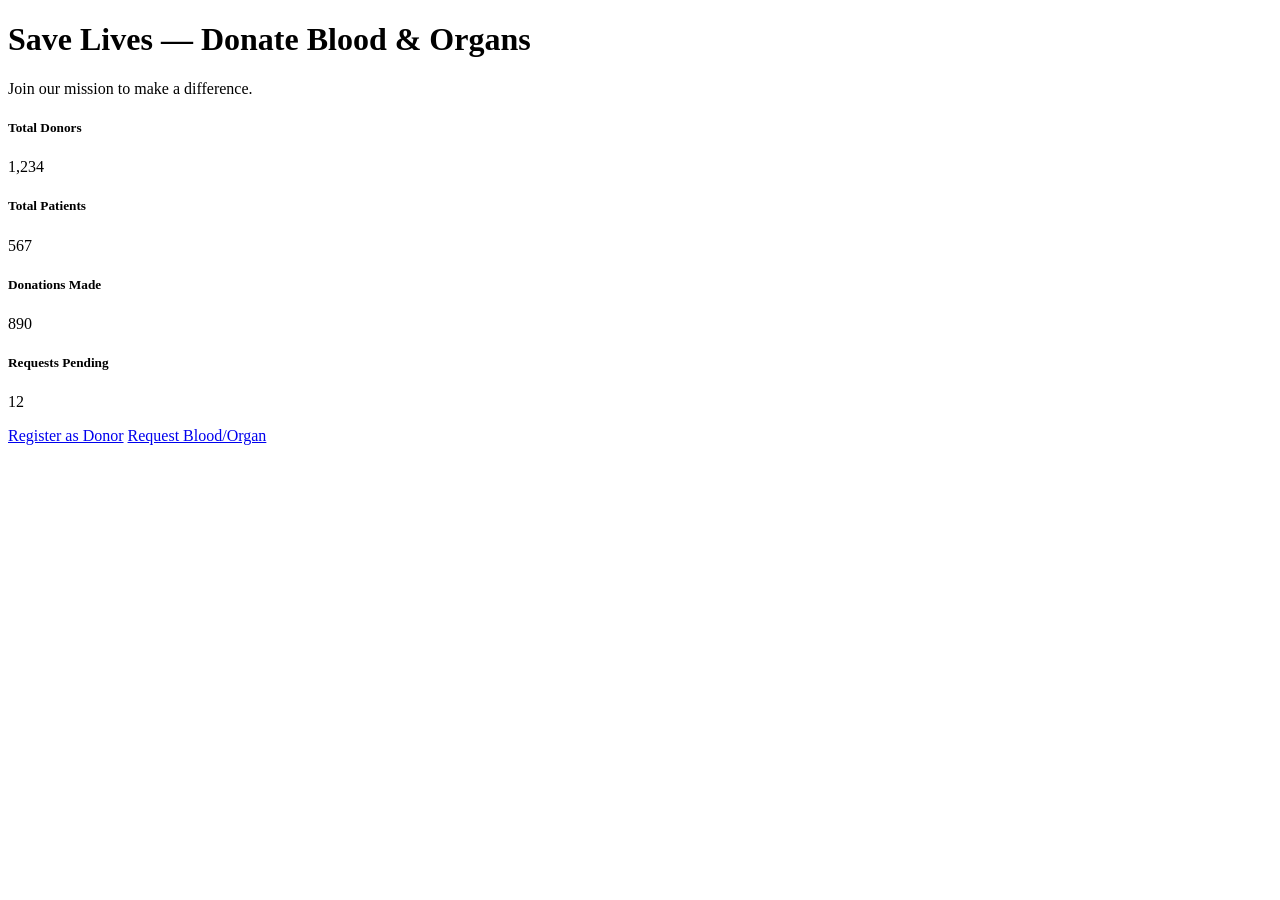
<file: target/classes/templates/index.html>
<!--
 * SRN: PES2UG24CS823 - Sharath Gowda GR
 * Home/landing page
-->
<!DOCTYPE html>
<html lang="en" xmlns:th="http://www.thymeleaf.org" th:replace="layout/base :: content">
<head>
    <title>Home - Blood & Organ Donation Management System</title>
</head>
<body>
<div class="container py-5">
    <div class="text-center mb-5">
        <h1 class="display-4">Save Lives — Donate Blood & Organs</h1>
        <p class="lead">Join our mission to make a difference.</p>
    </div>
    <div class="row mb-4">
        <div class="col-md-3">
            <div class="card text-center">
                <div class="card-body">
                    <h5 class="card-title">Total Donors</h5>
                    <p class="card-text display-6">1,234</p>
                </div>
            </div>
        </div>
        <div class="col-md-3">
            <div class="card text-center">
                <div class="card-body">
                    <h5 class="card-title">Total Patients</h5>
                    <p class="card-text display-6">567</p>
                </div>
            </div>
        </div>
        <div class="col-md-3">
            <div class="card text-center">
                <div class="card-body">
                    <h5 class="card-title">Donations Made</h5>
                    <p class="card-text display-6">890</p>
                </div>
            </div>
        </div>
        <div class="col-md-3">
            <div class="card text-center">
                <div class="card-body">
                    <h5 class="card-title">Requests Pending</h5>
                    <p class="card-text display-6">12</p>
                </div>
            </div>
        </div>
    </div>
    <div class="text-center">
        <a href="/donor/register" class="btn btn-danger btn-lg mx-2">Register as Donor</a>
        <a href="/patient/register" class="btn btn-outline-danger btn-lg mx-2">Request Blood/Organ</a>
    </div>
</div>
</body>
</html>
</file>
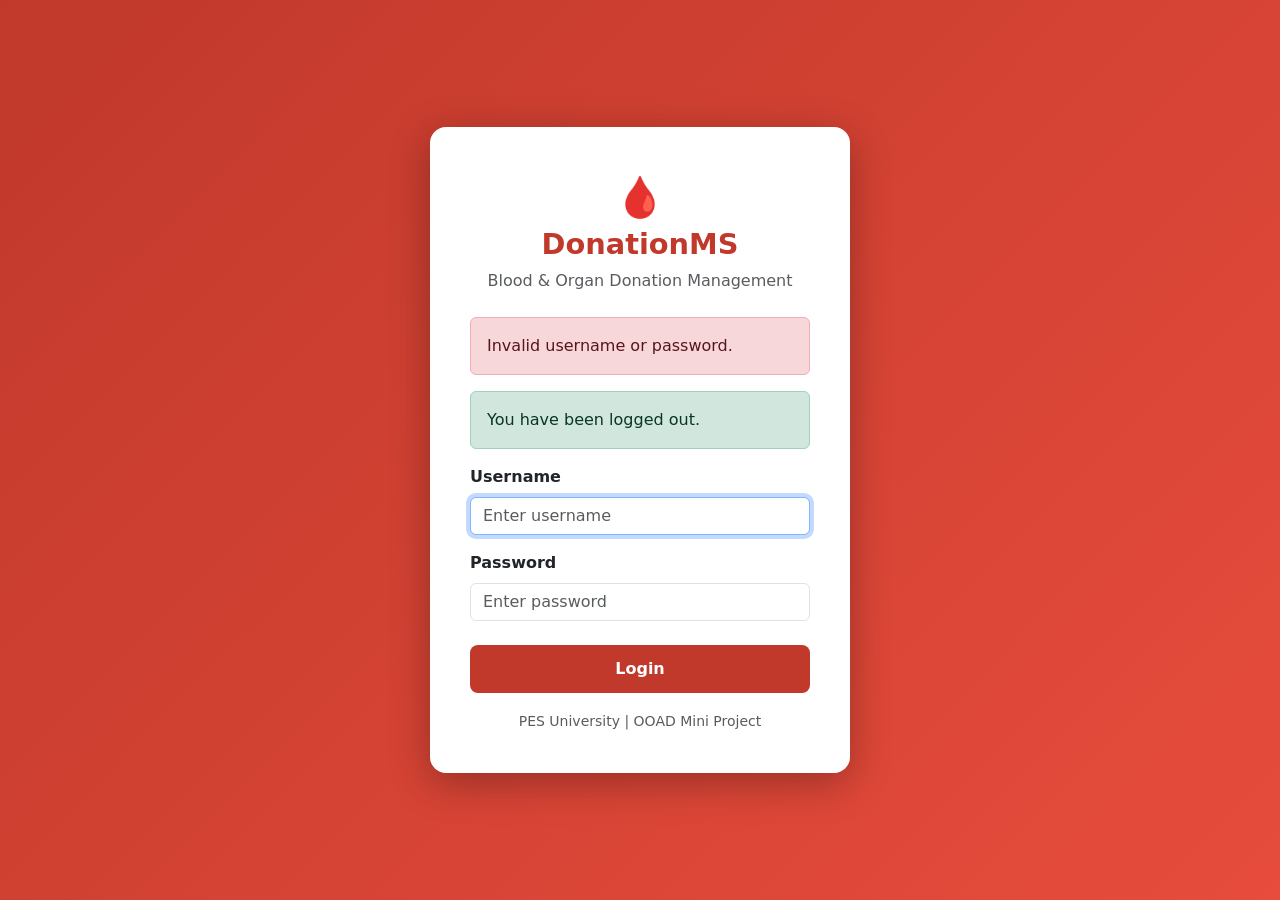
<file: target/classes/templates/login.html>
<!DOCTYPE html>
<html xmlns:th="http://www.thymeleaf.org">
<head>
    <meta charset="UTF-8">
    <title>Login - Donation Management System</title>
    <link href="https://cdn.jsdelivr.net/npm/bootstrap@5.3.0/dist/css/bootstrap.min.css" rel="stylesheet">
    <style>
        body {
            background: linear-gradient(135deg, #c0392b, #e74c3c);
            min-height: 100vh;
            display: flex;
            align-items: center;
            justify-content: center;
        }
        .login-card {
            border-radius: 16px;
            box-shadow: 0 10px 40px rgba(0,0,0,0.3);
            padding: 40px;
            background: white;
            width: 100%;
            max-width: 420px;
        }
        .brand-title {
            color: #c0392b;
            font-weight: 800;
            font-size: 1.8rem;
        }
        .btn-login {
            background: #c0392b;
            color: white;
            border: none;
            width: 100%;
            padding: 12px;
            border-radius: 8px;
            font-weight: 600;
        }
        .btn-login:hover {
            background: #a93226;
            color: white;
        }
    </style>
</head>
<body>
    <div class="login-card">
        <div class="text-center mb-4">
            <div style="font-size:2.5rem">🩸</div>
            <h2 class="brand-title">DonationMS</h2>
            <p class="text-muted">Blood & Organ Donation Management</p>
        </div>

        <div th:if="${param.error}" class="alert alert-danger">
            Invalid username or password.
        </div>
        <div th:if="${param.logout}" class="alert alert-success">
            You have been logged out.
        </div>

        <form th:action="@{/login}" method="post">
            <div class="mb-3">
                <label class="form-label fw-semibold">Username</label>
                <input type="text" name="username" class="form-control" 
                       placeholder="Enter username" required autofocus>
            </div>
            <div class="mb-4">
                <label class="form-label fw-semibold">Password</label>
                <input type="password" name="password" class="form-control" 
                       placeholder="Enter password" required>
            </div>
            <button type="submit" class="btn btn-login">Login</button>
        </form>

        <div class="text-center mt-3">
            <small class="text-muted">PES University | OOAD Mini Project</small>
        </div>
    </div>
    <script src="https://cdn.jsdelivr.net/npm/bootstrap@5.3.0/dist/js/bootstrap.bundle.min.js"></script>
</body>
</html>
</file>
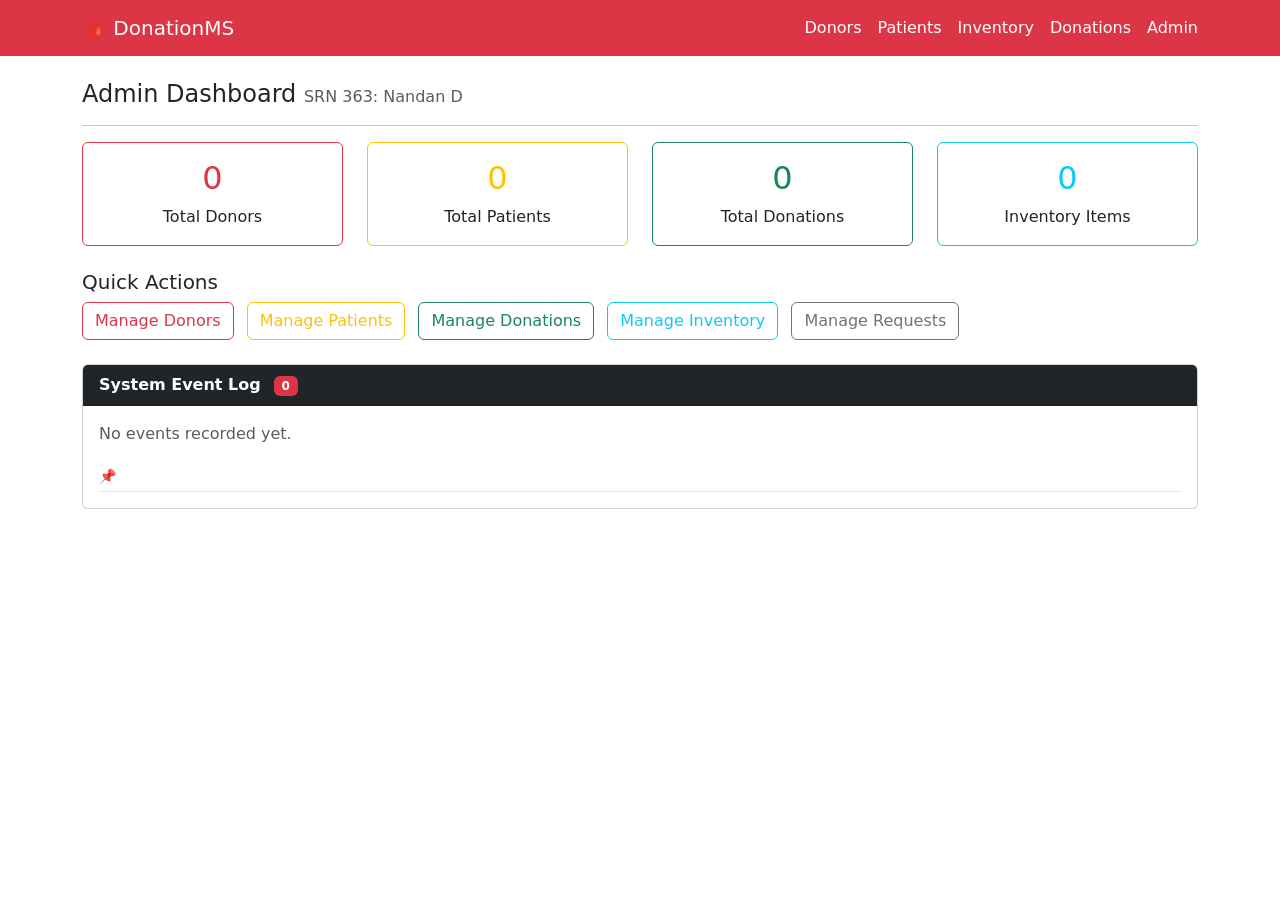
<file: target/classes/templates/admin/dashboard.html>
<!DOCTYPE html>
<html xmlns:th="http://www.thymeleaf.org">
<head>
    <meta charset="UTF-8">
    <title>Admin Dashboard - DonationMS</title>
    <link href="https://cdn.jsdelivr.net/npm/bootstrap@5.3.0/dist/css/bootstrap.min.css" rel="stylesheet">
</head>
<body>
    <nav class="navbar navbar-dark bg-danger">
        <div class="container">
            <a class="navbar-brand" href="/">🩸 DonationMS</a>
            <div class="navbar-nav flex-row gap-3">
                <a class="nav-link text-white" href="/donor/list">Donors</a>
                <a class="nav-link text-white" href="/patient/list">Patients</a>
                <a class="nav-link text-white" href="/inventory">Inventory</a>
                <a class="nav-link text-white" href="/donation/list">Donations</a>
                <a class="nav-link text-white" href="/admin/dashboard">Admin</a>
            </div>
        </div>
    </nav>

    <div class="container mt-4">
        <h4>Admin Dashboard
            <small class="text-muted fs-6">SRN 363: Nandan D</small>
        </h4>
        <hr>

        <!-- Stats Row -->
        <div class="row mb-4">
            <div class="col-md-3">
                <div class="card text-center border-danger">
                    <div class="card-body">
                        <h2 class="text-danger" th:text="${totalDonors}">0</h2>
                        <p class="mb-0">Total Donors</p>
                    </div>
                </div>
            </div>
            <div class="col-md-3">
                <div class="card text-center border-warning">
                    <div class="card-body">
                        <h2 class="text-warning" th:text="${totalPatients}">0</h2>
                        <p class="mb-0">Total Patients</p>
                    </div>
                </div>
            </div>
            <div class="col-md-3">
                <div class="card text-center border-success">
                    <div class="card-body">
                        <h2 class="text-success" th:text="${totalDonations}">0</h2>
                        <p class="mb-0">Total Donations</p>
                    </div>
                </div>
            </div>
            <div class="col-md-3">
                <div class="card text-center border-info">
                    <div class="card-body">
                        <h2 class="text-info" th:text="${totalInventory}">0</h2>
                        <p class="mb-0">Inventory Items</p>
                    </div>
                </div>
            </div>
        </div>

        <!-- Quick Links -->
        <div class="row mb-4">
            <div class="col-12">
                <h5>Quick Actions</h5>
                <a href="/donor/list" class="btn btn-outline-danger me-2">Manage Donors</a>
                <a href="/patient/list" class="btn btn-outline-warning me-2">Manage Patients</a>
                <a href="/donation/list" class="btn btn-outline-success me-2">Manage Donations</a>
                <a href="/inventory" class="btn btn-outline-info me-2">Manage Inventory</a>
                <a href="/request/list" class="btn btn-outline-secondary me-2">Manage Requests</a>
            </div>
        </div>

        <!-- Event Log - Singleton Pattern Demo -->
        <div class="card">
            <div class="card-header bg-dark text-white">
                <strong>System Event Log</strong>
                <span class="badge bg-danger ms-2" th:text="${eventCount}">0</span>
                <small class="text-muted ms-2">
                    (Singleton Pattern - EventManager)
                </small>
            </div>
            <div class="card-body" style="max-height:200px; overflow-y:auto;">
                <p th:if="${#lists.isEmpty(eventHistory)}" class="text-muted">
                    No events recorded yet.
                </p>
                <ul class="list-unstyled mb-0">
                    <li th:each="event : ${eventHistory}"
                        class="border-bottom py-1 small">
                        📌 <span th:text="${event}"></span>
                    </li>
                </ul>
            </div>
        </div>
    </div>
    <script src="https://cdn.jsdelivr.net/npm/bootstrap@5.3.0/dist/js/bootstrap.bundle.min.js"></script>
</body>
</html>
</file>
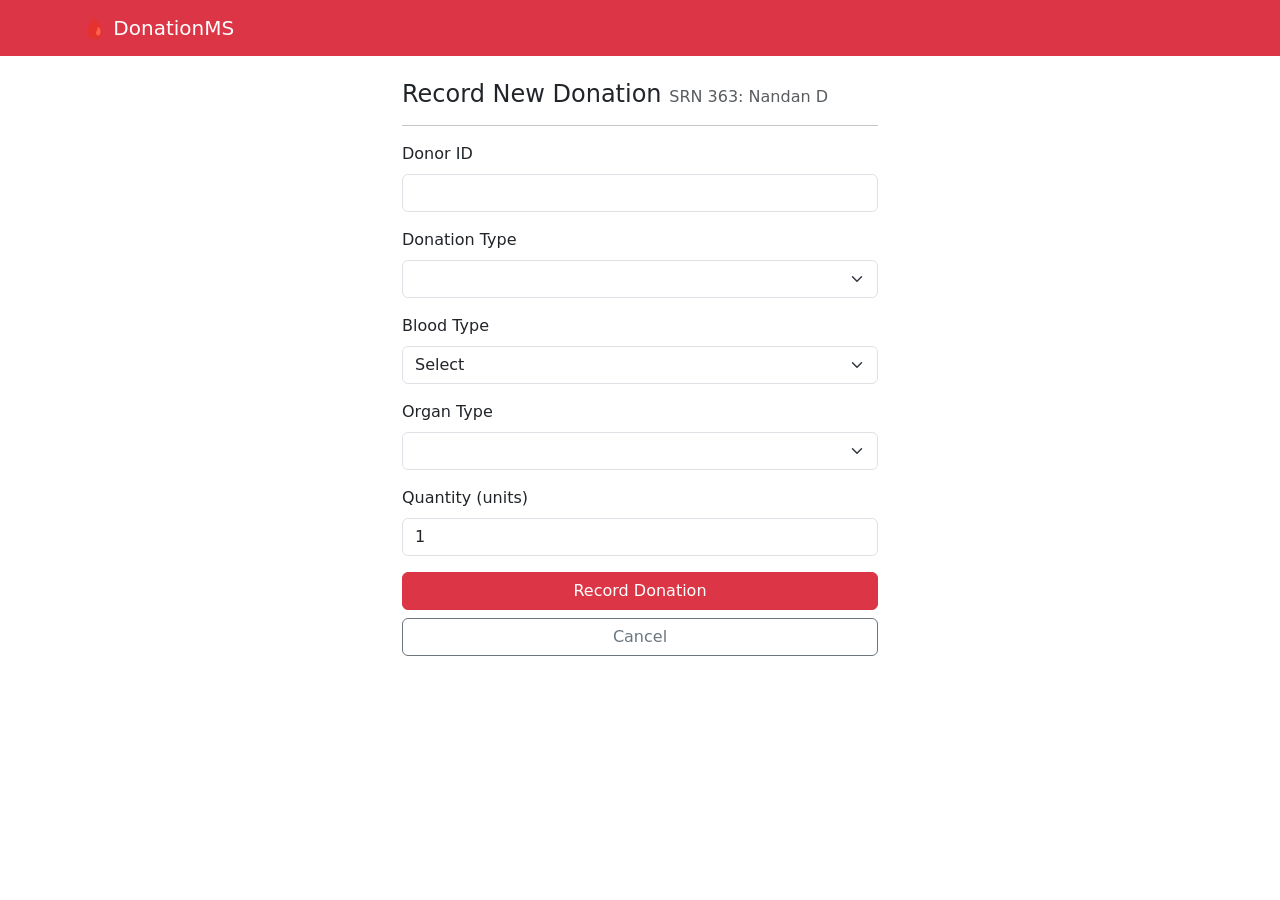
<file: target/classes/templates/donation/new.html>
<!DOCTYPE html>
<html xmlns:th="http://www.thymeleaf.org">
<head>
    <meta charset="UTF-8">
    <title>New Donation - DonationMS</title>
    <link href="https://cdn.jsdelivr.net/npm/bootstrap@5.3.0/dist/css/bootstrap.min.css" rel="stylesheet">
</head>
<body>
    <nav class="navbar navbar-dark bg-danger">
        <div class="container">
            <a class="navbar-brand" href="/">🩸 DonationMS</a>
        </div>
    </nav>

    <div class="container mt-4" style="max-width:500px">
        <h4>Record New Donation
            <small class="text-muted fs-6">SRN 363: Nandan D</small>
        </h4>
        <hr>
        <form th:action="@{/donation/new}" method="post">
            <div class="mb-3">
                <label class="form-label">Donor ID</label>
                <input type="number" name="donorId" class="form-control" required>
            </div>
            <div class="mb-3">
                <label class="form-label">Donation Type</label>
                <select name="donationType" class="form-select" required>
                    <option th:each="dt : ${donationTypes}"
                            th:value="${dt}" th:text="${dt}"></option>
                </select>
            </div>
            <div class="mb-3">
                <label class="form-label">Blood Type</label>
                <select name="bloodType" class="form-select">
                    <option value="">Select</option>
                    <option th:each="bt : ${bloodTypes}"
                            th:value="${bt}" th:text="${bt}"></option>
                </select>
            </div>
            <div class="mb-3">
                <label class="form-label">Organ Type</label>
                <select name="organType" class="form-select">
                    <option th:each="ot : ${organTypes}"
                            th:value="${ot}" th:text="${ot}"></option>
                </select>
            </div>
            <div class="mb-3">
                <label class="form-label">Quantity (units)</label>
                <input type="number" name="quantity" class="form-control" min="1" value="1">
            </div>
            <button type="submit" class="btn btn-danger w-100">
                Record Donation
            </button>
            <a href="/donation/list" class="btn btn-outline-secondary w-100 mt-2">
                Cancel
            </a>
        </form>
    </div>
    <script src="https://cdn.jsdelivr.net/npm/bootstrap@5.3.0/dist/js/bootstrap.bundle.min.js"></script>
</body>
</html>
</file>
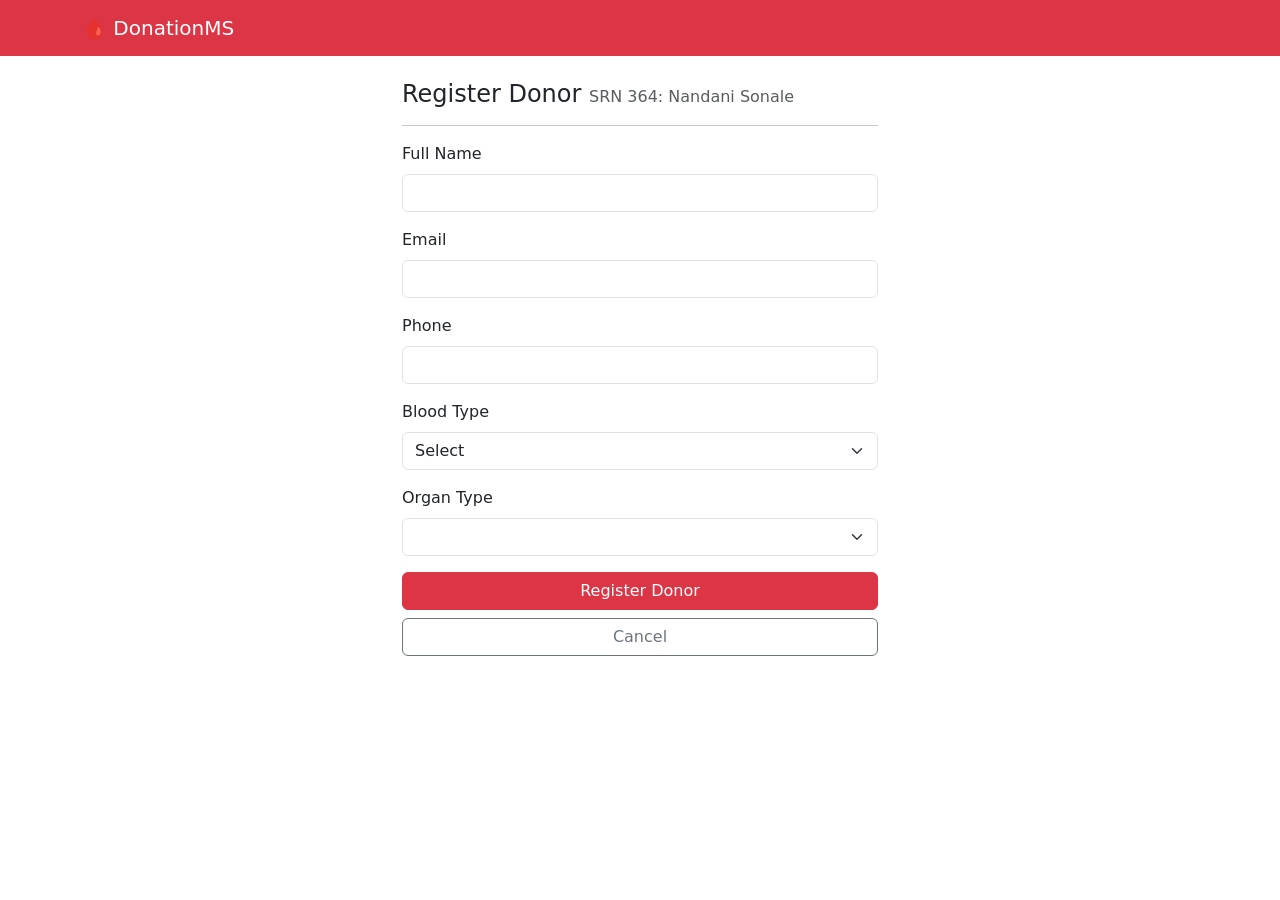
<file: target/classes/templates/donor/register.html>
<!DOCTYPE html>
<html xmlns:th="http://www.thymeleaf.org">
<head>
    <meta charset="UTF-8">
    <title>Register Donor - DonationMS</title>
    <link href="https://cdn.jsdelivr.net/npm/bootstrap@5.3.0/dist/css/bootstrap.min.css" rel="stylesheet">
</head>
<body>
    <nav class="navbar navbar-dark bg-danger">
        <div class="container">
            <a class="navbar-brand" href="/">🩸 DonationMS</a>
        </div>
    </nav>

    <div class="container mt-4" style="max-width: 500px">
        <h4>Register Donor 
            <small class="text-muted fs-6">SRN 364: Nandani Sonale</small>
        </h4>
        <hr>
        <form th:action="@{/donor/register}" method="post">
            <div class="mb-3">
                <label class="form-label">Full Name</label>
                <input type="text" name="name" class="form-control" required>
            </div>
            <div class="mb-3">
                <label class="form-label">Email</label>
                <input type="email" name="email" class="form-control" required>
            </div>
            <div class="mb-3">
                <label class="form-label">Phone</label>
                <input type="text" name="phone" class="form-control">
            </div>
            <div class="mb-3">
                <label class="form-label">Blood Type</label>
                <select name="bloodType" class="form-select" required>
                    <option value="">Select</option>
                    <option th:each="bt : ${bloodTypes}" 
                            th:value="${bt}" th:text="${bt}"></option>
                </select>
            </div>
            <div class="mb-3">
                <label class="form-label">Organ Type</label>
                <select name="organType" class="form-select">
                    <option th:each="ot : ${organTypes}" 
                            th:value="${ot}" th:text="${ot}"></option>
                </select>
            </div>
            <button type="submit" class="btn btn-danger w-100">
                Register Donor
            </button>
            <a href="/donor/list" class="btn btn-outline-secondary w-100 mt-2">
                Cancel
            </a>
        </form>
    </div>
    <script src="https://cdn.jsdelivr.net/npm/bootstrap@5.3.0/dist/js/bootstrap.bundle.min.js"></script>
</body>
</html>
</file>
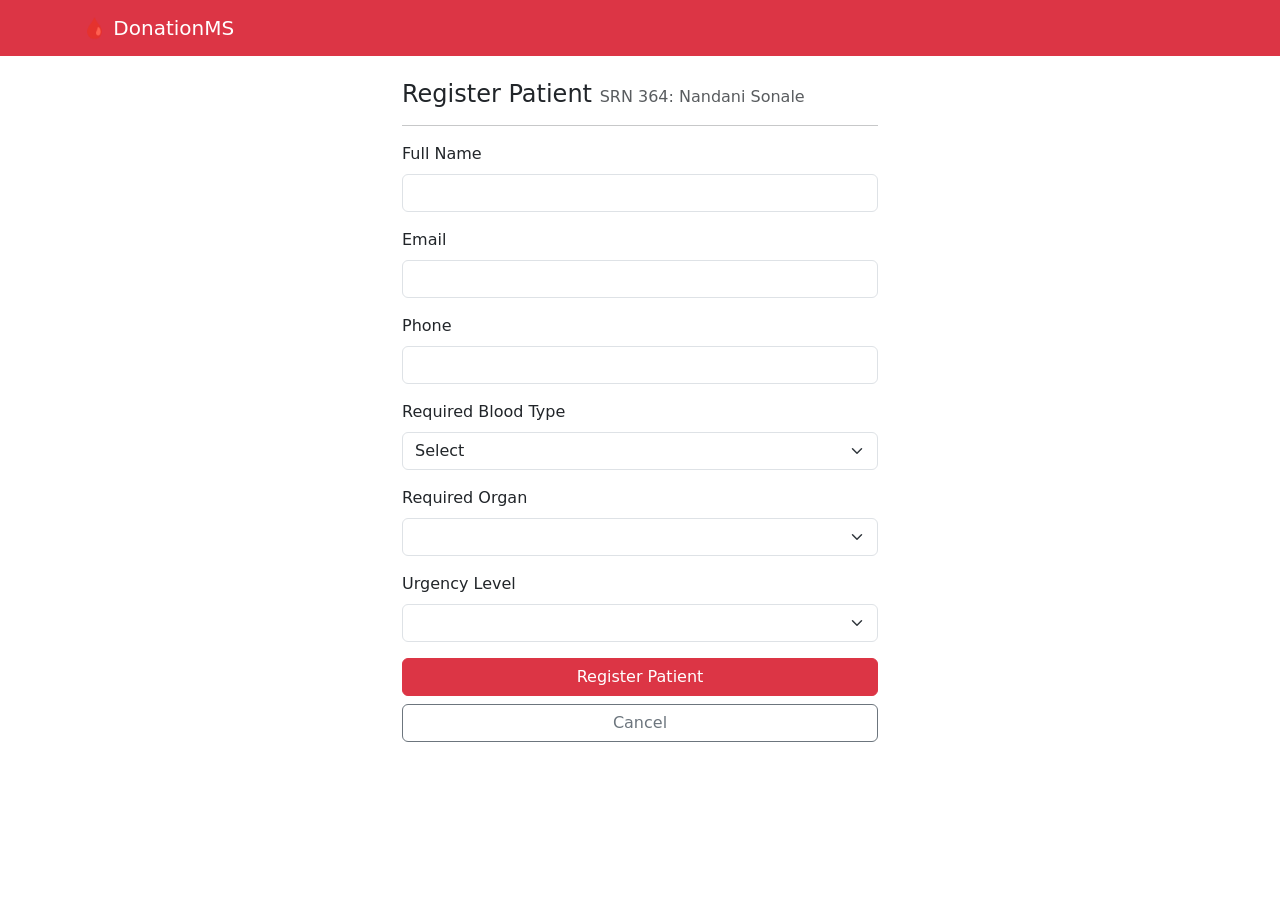
<file: target/classes/templates/patient/register.html>
<!DOCTYPE html>
<html xmlns:th="http://www.thymeleaf.org">
<head>
    <meta charset="UTF-8">
    <title>Register Patient - DonationMS</title>
    <link href="https://cdn.jsdelivr.net/npm/bootstrap@5.3.0/dist/css/bootstrap.min.css" rel="stylesheet">
</head>
<body>
    <nav class="navbar navbar-dark bg-danger">
        <div class="container">
            <a class="navbar-brand" href="/">🩸 DonationMS</a>
        </div>
    </nav>

    <div class="container mt-4" style="max-width: 500px">
        <h4>Register Patient
            <small class="text-muted fs-6">SRN 364: Nandani Sonale</small>
        </h4>
        <hr>
        <form th:action="@{/patient/register}" method="post">
            <div class="mb-3">
                <label class="form-label">Full Name</label>
                <input type="text" name="name" class="form-control" required>
            </div>
            <div class="mb-3">
                <label class="form-label">Email</label>
                <input type="email" name="email" class="form-control" required>
            </div>
            <div class="mb-3">
                <label class="form-label">Phone</label>
                <input type="text" name="phone" class="form-control">
            </div>
            <div class="mb-3">
                <label class="form-label">Required Blood Type</label>
                <select name="requiredBloodType" class="form-select" required>
                    <option value="">Select</option>
                    <option th:each="bt : ${bloodTypes}" 
                            th:value="${bt}" th:text="${bt}"></option>
                </select>
            </div>
            <div class="mb-3">
                <label class="form-label">Required Organ</label>
                <select name="requiredOrgan" class="form-select">
                    <option th:each="ot : ${organTypes}" 
                            th:value="${ot}" th:text="${ot}"></option>
                </select>
            </div>
            <div class="mb-3">
                <label class="form-label">Urgency Level</label>
                <select name="urgencyLevel" class="form-select" required>
                    <option th:each="ul : ${urgencyLevels}" 
                            th:value="${ul}" th:text="${ul}"></option>
                </select>
            </div>
            <button type="submit" class="btn btn-danger w-100">
                Register Patient
            </button>
            <a href="/patient/list" 
               class="btn btn-outline-secondary w-100 mt-2">Cancel</a>
        </form>
    </div>
    <script src="https://cdn.jsdelivr.net/npm/bootstrap@5.3.0/dist/js/bootstrap.bundle.min.js"></script>
</body>
</html>
</file>
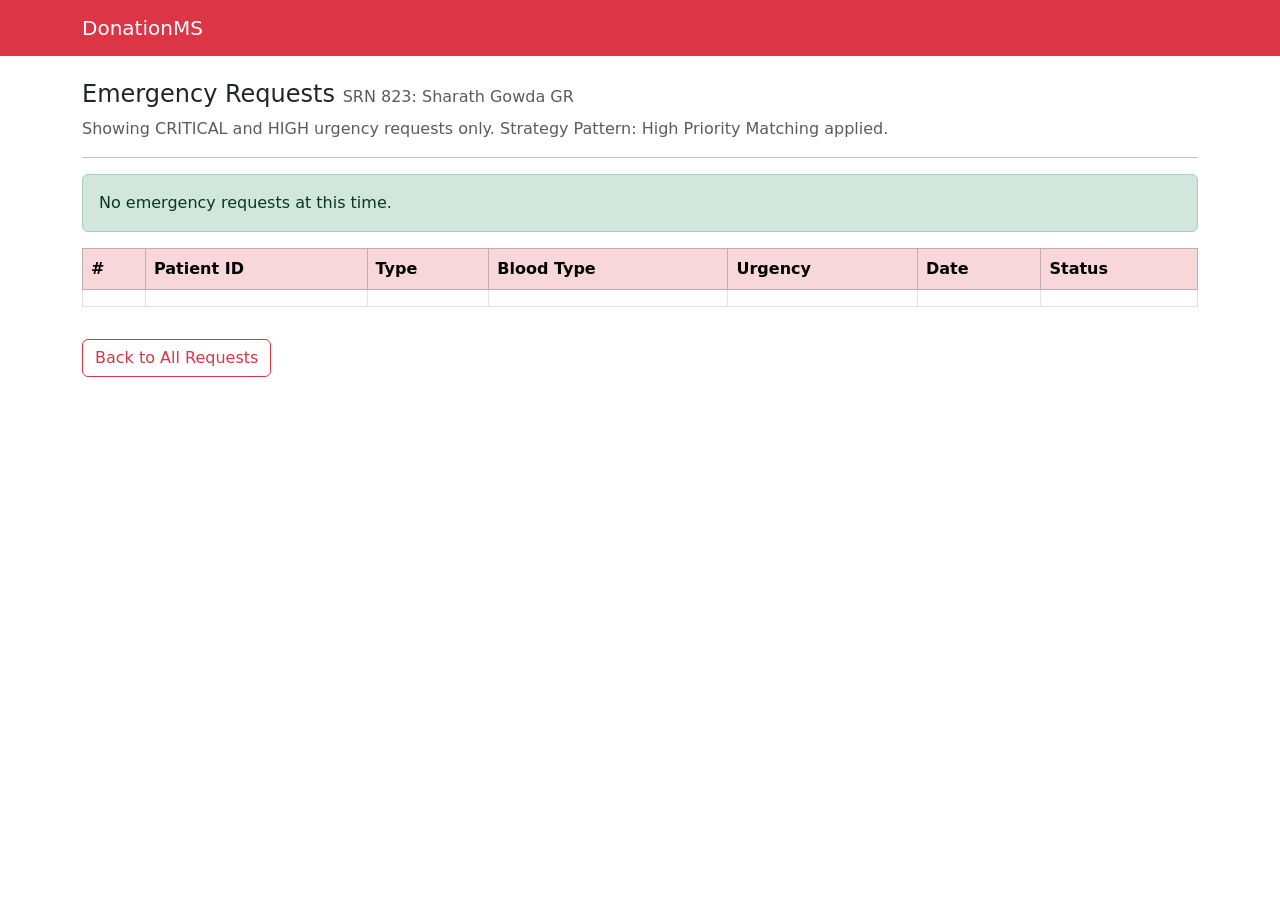
<file: target/classes/templates/request/emergency.html>
<!DOCTYPE html>
<html xmlns:th="http://www.thymeleaf.org">
<head>
    <meta charset="UTF-8">
    <title>Emergency Requests - DonationMS</title>
    <link href="https://cdn.jsdelivr.net/npm/bootstrap@5.3.0/dist/css/bootstrap.min.css" rel="stylesheet">
</head>
<body>
    <nav class="navbar navbar-dark bg-danger">
        <div class="container">
            <a class="navbar-brand" href="/">DonationMS</a>
        </div>
    </nav>

    <div class="container mt-4">
        <h4>Emergency Requests
            <small class="text-muted fs-6">SRN 823: Sharath Gowda GR</small>
        </h4>
        <p class="text-muted">
            Showing CRITICAL and HIGH urgency requests only.
            Strategy Pattern: High Priority Matching applied.
        </p>
        <hr>

        <div th:if="${#lists.isEmpty(requests)}"
             class="alert alert-success">
            No emergency requests at this time.
        </div>

        <table class="table table-bordered table-hover"
               th:if="${!#lists.isEmpty(requests)}">
            <thead class="table-danger">
                <tr>
                    <th>#</th>
                    <th>Patient ID</th>
                    <th>Type</th>
                    <th>Blood Type</th>
                    <th>Urgency</th>
                    <th>Date</th>
                    <th>Status</th>
                </tr>
            </thead>
            <tbody>
                <tr th:each="r : ${requests}">
                    <td th:text="${r.requestId}"></td>
                    <td th:text="${r.patientId}"></td>
                    <td th:text="${r.requestType}"></td>
                    <td th:text="${r.bloodType}"></td>
                    <td>
                        <span class="badge bg-danger"
                              th:text="${r.urgencyLevel}"></span>
                    </td>
                    <td th:text="${r.requestDate}"></td>
                    <td th:text="${r.status}"></td>
                </tr>
            </tbody>
        </table>

        <a href="/request/list" class="btn btn-outline-danger mt-3">
            Back to All Requests
        </a>
    </div>
    <script src="https://cdn.jsdelivr.net/npm/bootstrap@5.3.0/dist/js/bootstrap.bundle.min.js"></script>
</body>
</html>
</file>
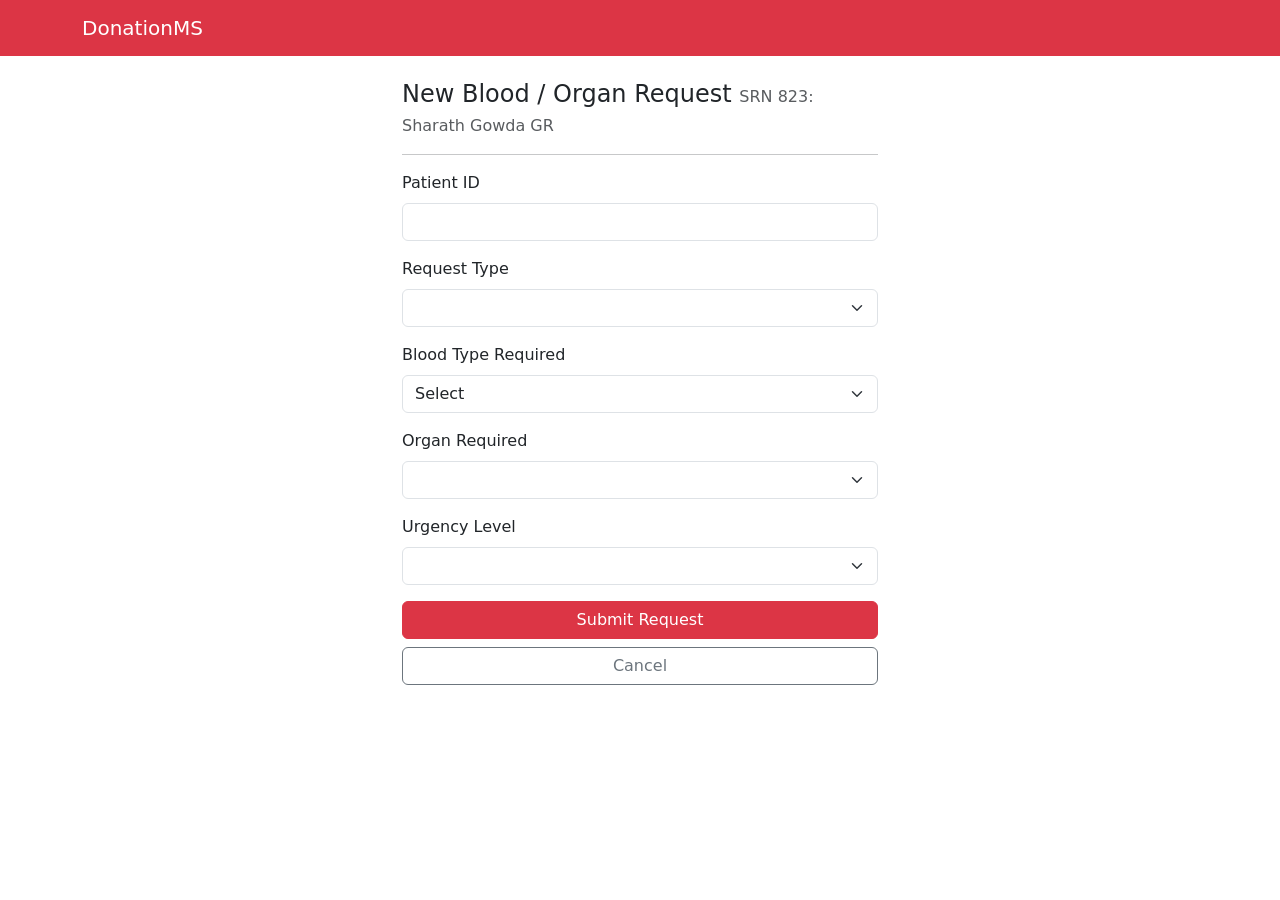
<file: target/classes/templates/request/new.html>
<!DOCTYPE html>
<html xmlns:th="http://www.thymeleaf.org">
<head>
    <meta charset="UTF-8">
    <title>New Request - DonationMS</title>
    <link href="https://cdn.jsdelivr.net/npm/bootstrap@5.3.0/dist/css/bootstrap.min.css" rel="stylesheet">
</head>
<body>
    <nav class="navbar navbar-dark bg-danger">
        <div class="container">
            <a class="navbar-brand" href="/">DonationMS</a>
        </div>
    </nav>

    <div class="container mt-4" style="max-width:500px">
        <h4>New Blood / Organ Request
            <small class="text-muted fs-6">SRN 823: Sharath Gowda GR</small>
        </h4>
        <hr>
        <form th:action="@{/request/new}" method="post">
            <div class="mb-3">
                <label class="form-label">Patient ID</label>
                <input type="number" name="patientId"
                       class="form-control" required>
            </div>
            <div class="mb-3">
                <label class="form-label">Request Type</label>
                <select name="requestType" class="form-select" required>
                    <option th:each="rt : ${requestTypes}"
                            th:value="${rt}" th:text="${rt}"></option>
                </select>
            </div>
            <div class="mb-3">
                <label class="form-label">Blood Type Required</label>
                <select name="bloodType" class="form-select">
                    <option value="">Select</option>
                    <option th:each="bt : ${bloodTypes}"
                            th:value="${bt}" th:text="${bt}"></option>
                </select>
            </div>
            <div class="mb-3">
                <label class="form-label">Organ Required</label>
                <select name="organType" class="form-select">
                    <option th:each="ot : ${organTypes}"
                            th:value="${ot}" th:text="${ot}"></option>
                </select>
            </div>
            <div class="mb-3">
                <label class="form-label">Urgency Level</label>
                <select name="urgencyLevel" class="form-select" required>
                    <option th:each="ul : ${urgencyLevels}"
                            th:value="${ul}" th:text="${ul}"></option>
                </select>
            </div>
            <button type="submit" class="btn btn-danger w-100">
                Submit Request
            </button>
            <a href="/request/list"
               class="btn btn-outline-secondary w-100 mt-2">Cancel</a>
        </form>
    </div>
    <script src="https://cdn.jsdelivr.net/npm/bootstrap@5.3.0/dist/js/bootstrap.bundle.min.js"></script>
</body>
</html>
</file>
